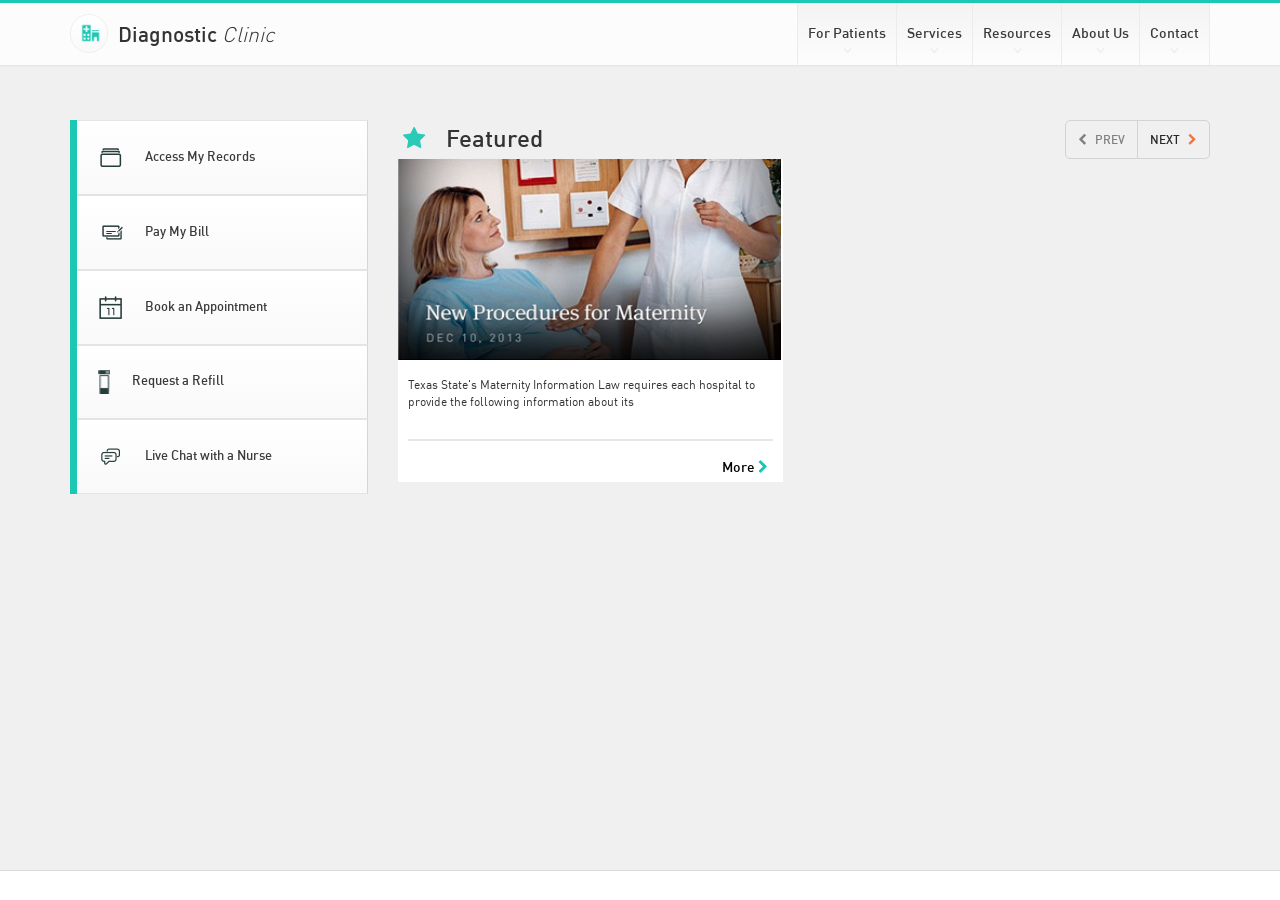
<file: DiagnosticClinic/index.html>
<!DOCTYPE html>
<html lang="en">
    <head>
        <meta charset="utf-8">
        <meta http-equiv="X-UA-Compatible" content="IE=edge">
        <meta name="viewport" content="width=device-width, initial-scale=1">
        <title>Diagnostic Clinic</title>

        <!-- Bootstrap -->
        <link href="css/bootstrap.min.css" rel="stylesheet">
        
        <!-- Font Awesome -->
        <link href="css/font-awesome.min.css" rel="stylesheet">
        
        <!-- Custom Styles --> 
        <link href="css/style.css" rel="stylesheet"> 

        <!-- Favicon -->
        <link rel="icon" href="images/favicon.ico" type="image/x-icon" />

        <!-- HTML5 Shim and Respond.js IE8 support of HTML5 elements and media queries -->
        <!-- WARNING: Respond.js doesn't work if you view the page via file:// -->
        <!--[if lt IE 9]>
        <script src="https://oss.maxcdn.com/libs/html5shiv/3.7.0/html5shiv.js"></script>
        <script src="https://oss.maxcdn.com/libs/respond.js/1.4.2/respond.min.js"></script>
        <![endif]-->
    </head>
    <body>
        <header class="main_header clearfix">
            <div class="container">
                <div class="heading clearfix">
                    <a id="logo" href="/index.html">
                        <img src="images/logo.png" />
                    </a>
                    <h1> Diagnostic <span>Clinic</span></h1>
                </div>

                <ul class="navigation">
                    <li><a href="#"> For Patients <i class="fa fa-angle-down"></i></a></li>
                    <li><a href="#"> Services <i class="fa fa-angle-down"></i></a></li>
                    <li><a href="#"> Resources <i class="fa fa-angle-down"></i></a></li>
                    <li><a href="#"> About Us <i class="fa fa-angle-down"></i></a></li>
                    <li><a href="#"> Contact <i class="fa fa-angle-down"></i></a></li>
                </ul>
            </div>
        </header>

        <section class="main_content">
            <div class="container">
                <div class="row">
                    <div class="col-md-3 col-md-3-custom"> 
                        <div class="sidebar">
                            <ul class="sidebar-nav">

                                <a href="#">
                                    <li>
                                        <img src="images/access-records-icn.png" />
                                        Access My Records
                                    </li>
                                </a>


                                <a href="#">
                                    <li>
                                        <img src="images/pay-my-bill-icn.png" />
                                        Pay My Bill
                                    </li>
                                </a>
                                <a href="#">
                                    <li>
                                        <img src="images/calendar-icn.png" />
                                        Book an Appointment
                                    </li>
                                </a>
                                <a href="#">
                                    <li>
                                        <img src="images/meds-icn.png" style=" width:12px; height:24px" />
                                        Request a Refill
                                    </li>
                                </a>
                                <a href="#">
                                    <li>
                                        <img src="images/messages-icn.png" />
                                        Live Chat with a Nurse
                                    </li>
                                </a>

                            </ul>
                        </div>
                    </div>

                    <div class="col-md-9 col-md-9-custom">
                        <section class="featured-section clearfix" >
                            <header class="featured-section-header clearfix">
                                <div class="heading">
                                    <h3><i class="fa fa-star"></i> Featured</h3>
                                </div>

                                <div class="featured-controls">
                                    <a href="#"> <i class="fa fa-chevron-left"></i> Prev </a>
                                    <a href="#"> Next <i class="fa fa-chevron-right"></i> </a>
                                </div>
                            </header>
                            
                          <div class="postings clearfix"  >
                          
                       <div class="post" style=" width:47.5%; background:#FFF"> 
                           <img src="images/featured-image.jpg" width="383" height="201"/>
                                    <div class="caption clearfix">
                                        <p>
                                            Texas State's Maternity Information Law requires each 
                                            hospital to provide the following information about its
                                      </p>
                                        
                                        <a href="#" class="more-link"> 
                                            More <i class="fa fa-chevron-right"></i>
                                        </a>
                                      
                                                                  
                         </div>
                        </div>
                              
                              
                                
                             
                          </div>
                           
                        </section>

                    </div>           
                    
                    
                </div>
            </div>
        </section>

        <footer class="main-footer">

        </footer>

    </body>
</html>
</file>
<file: DiagnosticClinic/css/style.css>
/***Styles for Diagnostic Clinic***/

/*** Fonts ***/
@font-face {
    font-family: 'dinproblack';
    src: url('../fonts/dinpro-black_2-webfont.eot');
    src: url('../fonts/dinpro-black_2-webfont.eot?#iefix') format('embedded-opentype'),
         url('../fonts/dinpro-black_2-webfont.woff') format('woff'),
         url('../fonts/dinpro-black_2-webfont.ttf') format('truetype'),
         url('../fonts/dinpro-black_2-webfont.svg#dinproblack') format('svg');
    font-weight: normal;
    font-style: normal;

}

@font-face {
    font-family: 'dinprolight';
    src: url('../fonts/dinpro-light_2-webfont.eot');
    src: url('../fonts/dinpro-light_2-webfont.eot?#iefix') format('embedded-opentype'),
         url('../fonts/dinpro-light_2-webfont.woff') format('woff'),
         url('../fonts/dinpro-light_2-webfont.ttf') format('truetype'),
         url('../fonts/dinpro-light_2-webfont.svg#dinprolight') format('svg');
    font-weight: normal;
    font-style: normal;

}

@font-face {
    font-family: 'dinpro-regularregular';
    src: url('../fonts/dinpro-regular_2-webfont.eot');
    src: url('../fonts/dinpro-regular_2-webfont.eot?#iefix') format('embedded-opentype'),
         url('../fonts/dinpro-regular_2-webfont.woff') format('woff'),
         url('../fonts/dinpro-regular_2-webfont.ttf') format('truetype'),
         url('../fonts/dinpro-regular_2-webfont.svg#dinpro-regularregular') format('svg');
    font-weight: normal;
    font-style: normal;

}

@font-face {
    font-family: 'dinpromedium';
    src: url('../fonts/dinpro-medium_2-webfont.eot');
    src: url('../fonts/dinpro-medium_2-webfont.eot?#iefix') format('embedded-opentype'),
         url('../fonts/dinpro-medium_2-webfont.woff') format('woff'),
         url('../fonts/dinpro-medium_2-webfont.ttf') format('truetype'),
         url('../fonts/dinpro-medium_2-webfont.svg#dinpromedium') format('svg');
    font-weight: normal;
    font-style: normal;

}

/*** Global ***/
body{
    background-color: #f0f0f0;
    font-family: 'dinpro-regularregular';
}

@media (min-width: 990px){
    .col-md-3-custom{
        width: 28%;
    }

    .col-md-9-custom{
        width:72%;
    }    
}

a{
    transition: all 0.25s linear;
}


a:hover{
    text-decoration: none;
    color: #29cab7 !important;
}

a:hover i{
   color: #29cab7 !important; 
}


/*** Header ***/
header.main_header{   
    background: #fcfcfc;
    border-top: 3px solid #1cc7b3;
    height: 65px;
    box-shadow: 0px 1px 2px #e2e2e2;
    margin-bottom: 55px;
}

header.main_header .heading {
    float: left;   
    margin: 11px 0px;
}

header.main_header .heading #logo{
    display: block;
    border-radius: 46px;
    height: 39px;
    width:38px;
    text-align: center;
    border: 1px solid #efefef;
    float: left;
    
    background: #ffffff; /* Old browsers */
    background: -moz-linear-gradient(top,  #ffffff 0%, #f9f9f9 100%); /* FF3.6+ */
    background: -webkit-gradient(linear, left top, left bottom, color-stop(0%,#ffffff), color-stop(100%,#f9f9f9)); /* Chrome,Safari4+ */
    background: -webkit-linear-gradient(top,  #ffffff 0%,#f9f9f9 100%); /* Chrome10+,Safari5.1+ */
    background: -o-linear-gradient(top,  #ffffff 0%,#f9f9f9 100%); /* Opera 11.10+ */
    background: -ms-linear-gradient(top,  #ffffff 0%,#f9f9f9 100%); /* IE10+ */
    background: linear-gradient(to bottom,  #ffffff 0%,#f9f9f9 100%); /* W3C */
    filter: progid:DXImageTransform.Microsoft.gradient( startColorstr='#ffffff', endColorstr='#f9f9f9',GradientType=0 ); /* IE6-9 */

}

header.main_header .heading #logo img{
    width: 21px;
    height: 20px;
    margin-top:8px;
    margin-left: 2px;
}

header.main_header .heading h1{
    float: left;   
    margin: 0px;
    font-size: 21px;
    margin-top: 9px;
    margin-left: 10px;
    font-family: 'dinpromedium';
}

header.main_header .heading h1 span{
 font-style: italic;   
 font-family: 'dinprolight';
}

header.main_header .navigation{
 float:right;   
}

header.main_header ul.navigation{
    list-style: none;
    margin: 0px;
    text-align: center;
    font-family: 'dinpromedium';
}

header.main_header ul.navigation li{
    display: inline-block;
    text-align: center;
    padding: 20px 10px 8px 10px;
    border-right: 1px solid #ececec;
    border-left: 1px solid #ececec;
    margin-left: -4px;
    
    background: #f3f3f3; /* Old browsers */
    /* IE9 SVG, needs conditional override of 'filter' to 'none' */
    background: url([data-uri]);
    background: -moz-linear-gradient(top,  #f3f3f3 0%, #fdfdfd 100%); /* FF3.6+ */
    background: -webkit-gradient(linear, left top, left bottom, color-stop(0%,#f3f3f3), color-stop(100%,#fdfdfd)); /* Chrome,Safari4+ */
    background: -webkit-linear-gradient(top,  #f3f3f3 0%,#fdfdfd 100%); /* Chrome10+,Safari5.1+ */
    background: -o-linear-gradient(top,  #f3f3f3 0%,#fdfdfd 100%); /* Opera 11.10+ */
    background: -ms-linear-gradient(top,  #f3f3f3 0%,#fdfdfd 100%); /* IE10+ */
    background: linear-gradient(to bottom,  #f3f3f3 0%,#fdfdfd 100%); /* W3C */
    filter: progid:DXImageTransform.Microsoft.gradient( startColorstr='#f3f3f3', endColorstr='#fdfdfd',GradientType=0 ); /* IE6-8 */
}

header.main_header ul.navigation li a{
    color: #3a3a3a;  
}

header.main_header ul.navigation li a i{
    display: block;
    color: #eaeaea;
}

header.main_header ul.navigation li a:hover{
    color: #3a3a3a;
    text-decoration: none;
}


/*** Main Content ***/

.main_content{
    margin-bottom: 55px;
}

.main_content .sidebar{
    border-left: 7px solid #1cc7b3;
}

.main_content .sidebar ul.sidebar-nav{
    list-style: none;
    padding: 0px;
    font-family: 'dinpromedium';
    font-weight: 500;
}

.main_content .sidebar ul.sidebar-nav a{
    color: #3a3a3a;
}

.main_content .sidebar ul.sidebar-nav a:hover{
    color: #3a3a3a;
    text-decoration: none;
}

.main_content .sidebar ul.sidebar-nav a li{
    border-top: 1px solid #e4e4e4; 
    border-right: 1px solid #d4d6dc; 
    border-bottom: 1px solid #e4e4e4;
    padding: 24px 21px; 

    font-size:13px;
    
    background: #ffffff; /* Old browsers */
    background: -moz-linear-gradient(top,  #ffffff 0%, #f9f9f9 100%); /* FF3.6+ */
    background: -webkit-gradient(linear, left top, left bottom, color-stop(0%,#ffffff), color-stop(100%,#f9f9f9)); /* Chrome,Safari4+ */
    background: -webkit-linear-gradient(top,  #ffffff 0%,#f9f9f9 100%); /* Chrome10+,Safari5.1+ */
    background: -o-linear-gradient(top,  #ffffff 0%,#f9f9f9 100%); /* Opera 11.10+ */
    background: -ms-linear-gradient(top,  #ffffff 0%,#f9f9f9 100%); /* IE10+ */
    background: linear-gradient(to bottom,  #ffffff 0%,#f9f9f9 100%); /* W3C */
    filter: progid:DXImageTransform.Microsoft.gradient( startColorstr='#ffffff', endColorstr='#f9f9f9',GradientType=0 ); /* IE6-9 */
}


.main_content .sidebar ul.sidebar-nav a img{
    width: 25px;
    margin-right: 19px;
}

.main_content .sidebar ul.sidebar-nav a img.meds{
    width: 15px;
    margin-right: 23px;
    margin-left: 5px;
}

/*** Featured Section ***/
.featured-section{
    margin-top: 0px;
}

.featured-section header.featured-section-header {
    margin-top:0px;
}

.featured-section header.featured-section-header .heading{
    float: left;
}

.featured-section header.featured-section-header i{
    color: #29cab7;
    margin-right: 15px;
}

.featured-section header.featured-section-header h3{
    margin: 5px;
    font-family: 'dinpromedium'; 
}

.featured-section .featured-controls{
    float: right;
    font-family: 'dinpromedium'; 
}

.featured-section .featured-controls a{
    padding: 2px 10px;
    border: 1px solid #d3d3d3;
    padding: 10px 12px;
    display: inline-block;
    text-transform: uppercase;
    font-size: 12px;
}

.featured-section .featured-controls a:hover{
    text-decoration: none;
    background: #FAFAFA;
    border-color: #CFCFCF;
}

.featured-section .featured-controls a:first-child{
    border-radius: 5px 0px 0px 5px;
    margin-right: -4px;
    color: #808080;
}

.featured-section .featured-controls a:first-child i{
    color: #808080;
    margin-right: 5px;
}

.featured-section .featured-controls a:last-child{
    border-radius: 0px 5px 5px 0px;
    color: #282828;
}

.featured-section .featured-controls a:last-child i{
    color:#ed7744;
    margin-left: 5px;
    margin-right: 0px;
}



.featured-section .postings .post .caption p{
    font-size: 12px;
    margin: 16px 10px;
    height: 65px;
    border-bottom: 2px solid #e6e6e6;
}

.featured-section .postings .post .caption a{
    color: #000000;
    margin-bottom: 5px;
    float: right;
    margin-right: 15px;
    font-family: 'dinpromedium';
}

.featured-section .postings .post .caption a i{
    color: #17c6b2;
}

/*** Footer ***/
footer.main-footer{
    height: 30px;
    background: #ffffff;
    border-top: 1px solid #d9d9d9;
    position: absolute;
    bottom: 0px;
    width: 100%;

}

/*** Responsive ***/

@media (max-width: 502px){
    .featured-section .postings .post{
        width: auto;
    }
}
</file>
